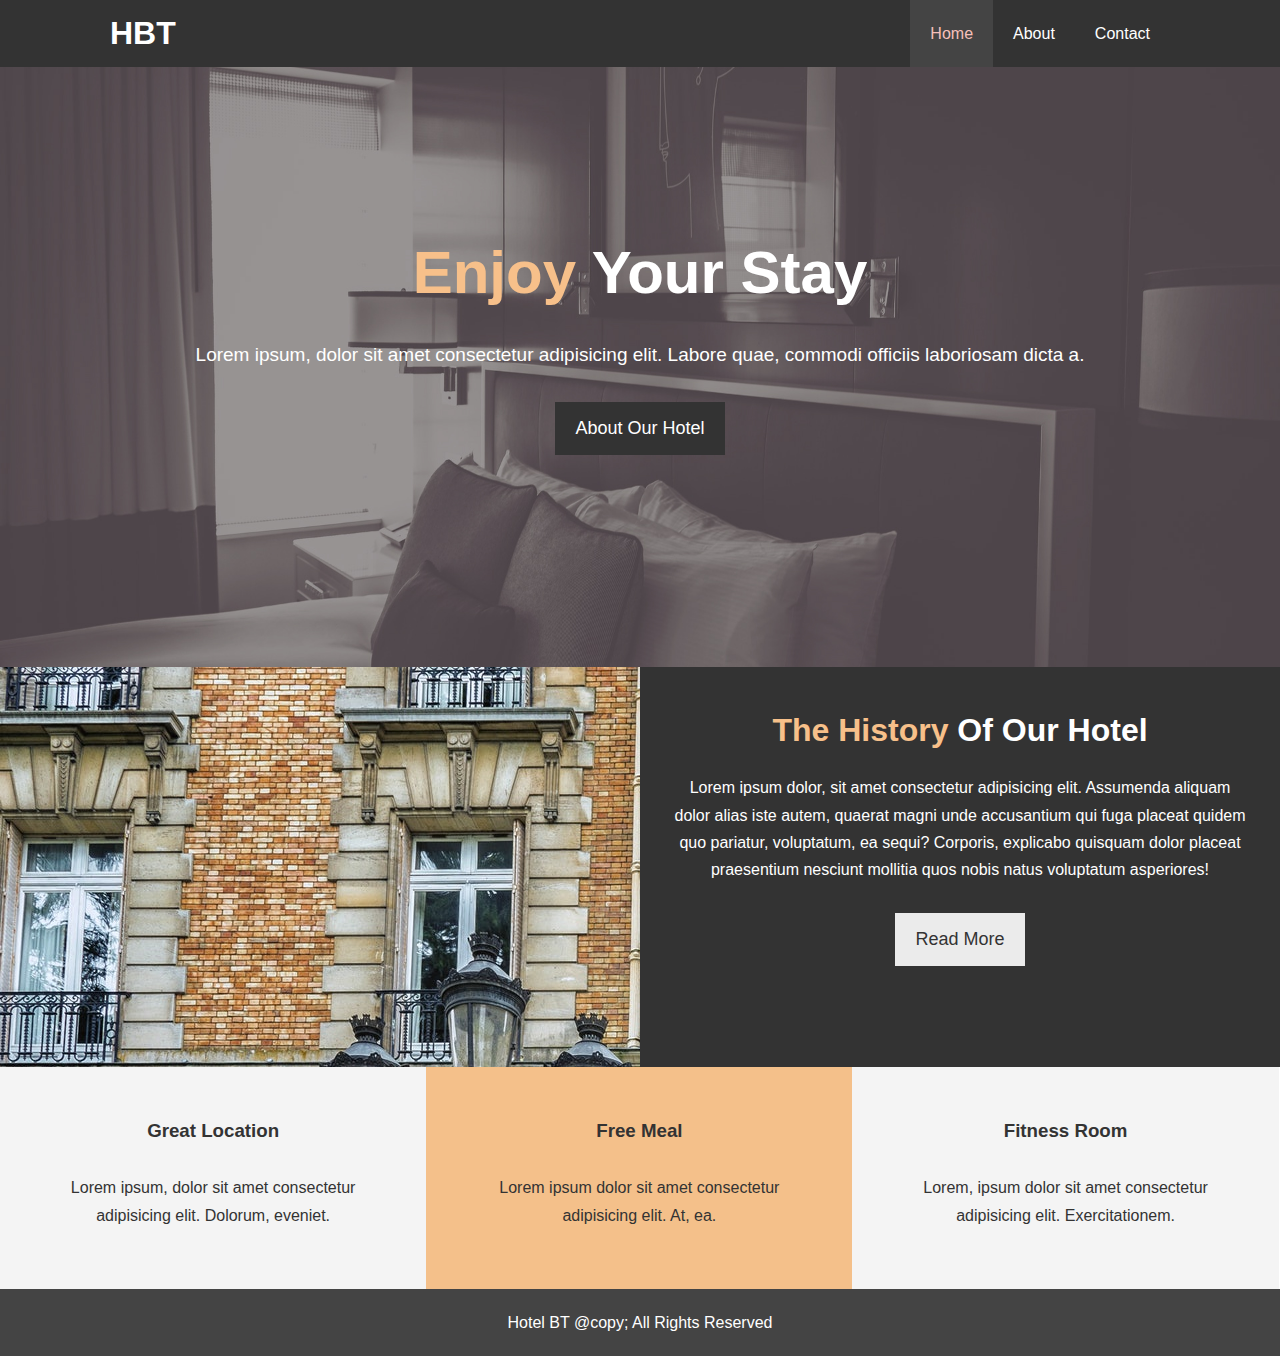
<file: Hotel Website/index.html>
<!DOCTYPE html>
<html lang="en">
<head>
    <meta charset="UTF-8">
    <meta http-equiv="X-UA-Compatible" content="IE=edge">
    <meta name="viewport" content="width=device-width, initial-scale=1.0">
    <meta name="describtion" content="Welcome to the most extraordinary hotel in Boston Massachusetts">
    <meta name="keyword" content="hotel,Esfahan hotel,Iran">
    <link rel="stylesheet" href="https://use.fontawesome.com/releases/v5.6.1/css/all.css" integrity="sha384-gfdkjb5BdAXd+lj+gudLWI+BXq4IuLW5IT+brZEZsLFm++aCMlF1V92rMkPaX4PP" crossorigin="anonymous">
    <link rel="stylesheet" href="css/style.css">
    <link rel="stylesheet" media="screen and (max-width:768px)" href="css/mobile.css">  
    <title>Hotel BT|Welcome</title>
</head>
<body>
    <header id="header">
        <nav id="navbar">
            <div class="container">
                <h1 class="logo"><a href="#">HBT</a></h1>
                <ul>
                    <li><a href="index.html" class="current">Home</a></li>
                    <li><a href="About.html">About</a></li>
                    <li><a href="Contact.html">Contact</a></li>
                </ul>
            </div>
        </nav>
        <div id="showcase">
            <div class="container">
                <div class="showcase-content">
                    <h1><span class="text-primary">Enjoy</span> Your Stay</h1>
                    <p class="lead">Lorem ipsum, dolor sit amet consectetur adipisicing elit. Labore quae, commodi officiis laboriosam dicta a.</p>
                    <a href="About.html" class="btn">About Our Hotel</a>    
                </div>
            </div>
        </div>
    </header>
    <section id="home-info" class="bg-dark">
        <div class="info-img"></div>
        <div class="info-content">
            <h1><span class="text-primary">The History </span>Of Our Hotel</h1>
            <p>Lorem ipsum dolor, sit amet consectetur adipisicing elit. Assumenda aliquam dolor alias iste autem, quaerat magni unde accusantium qui fuga placeat quidem quo pariatur, voluptatum, ea sequi? Corporis, explicabo quisquam dolor placeat praesentium nesciunt mollitia quos nobis natus voluptatum asperiores! </p>
            <a href="About.html" class="btn btn-light">Read More</a>
        </div>
    </section>
    <section id="feature">
        <div class="box bg-light">
            <i class="fas fa-hotel fa-3x"></i>
            <h3>Great Location</h3>
            <p>Lorem ipsum, dolor sit amet consectetur adipisicing elit. Dolorum, eveniet.</p>
        </div>
        <div class="box bg-primary">
            <i class="fas fa-utensils fa-3x"></i>
            <h3>Free Meal</h3>
            <p>Lorem ipsum dolor sit amet consectetur adipisicing elit. At, ea.</p>
        </div>
        <div class="box bg-light">
            <i class="fas fa-dumbbell fa-3x"></i>
            <h3>Fitness Room</h3>
            <p>Lorem, ipsum dolor sit amet consectetur adipisicing elit. Exercitationem.</p>
        </div>
    </section>
    <div class="clr"></div>
    <footer id="footer">Hotel BT @copy; All Rights Reserved</footer>
</body>
</html>
</file>
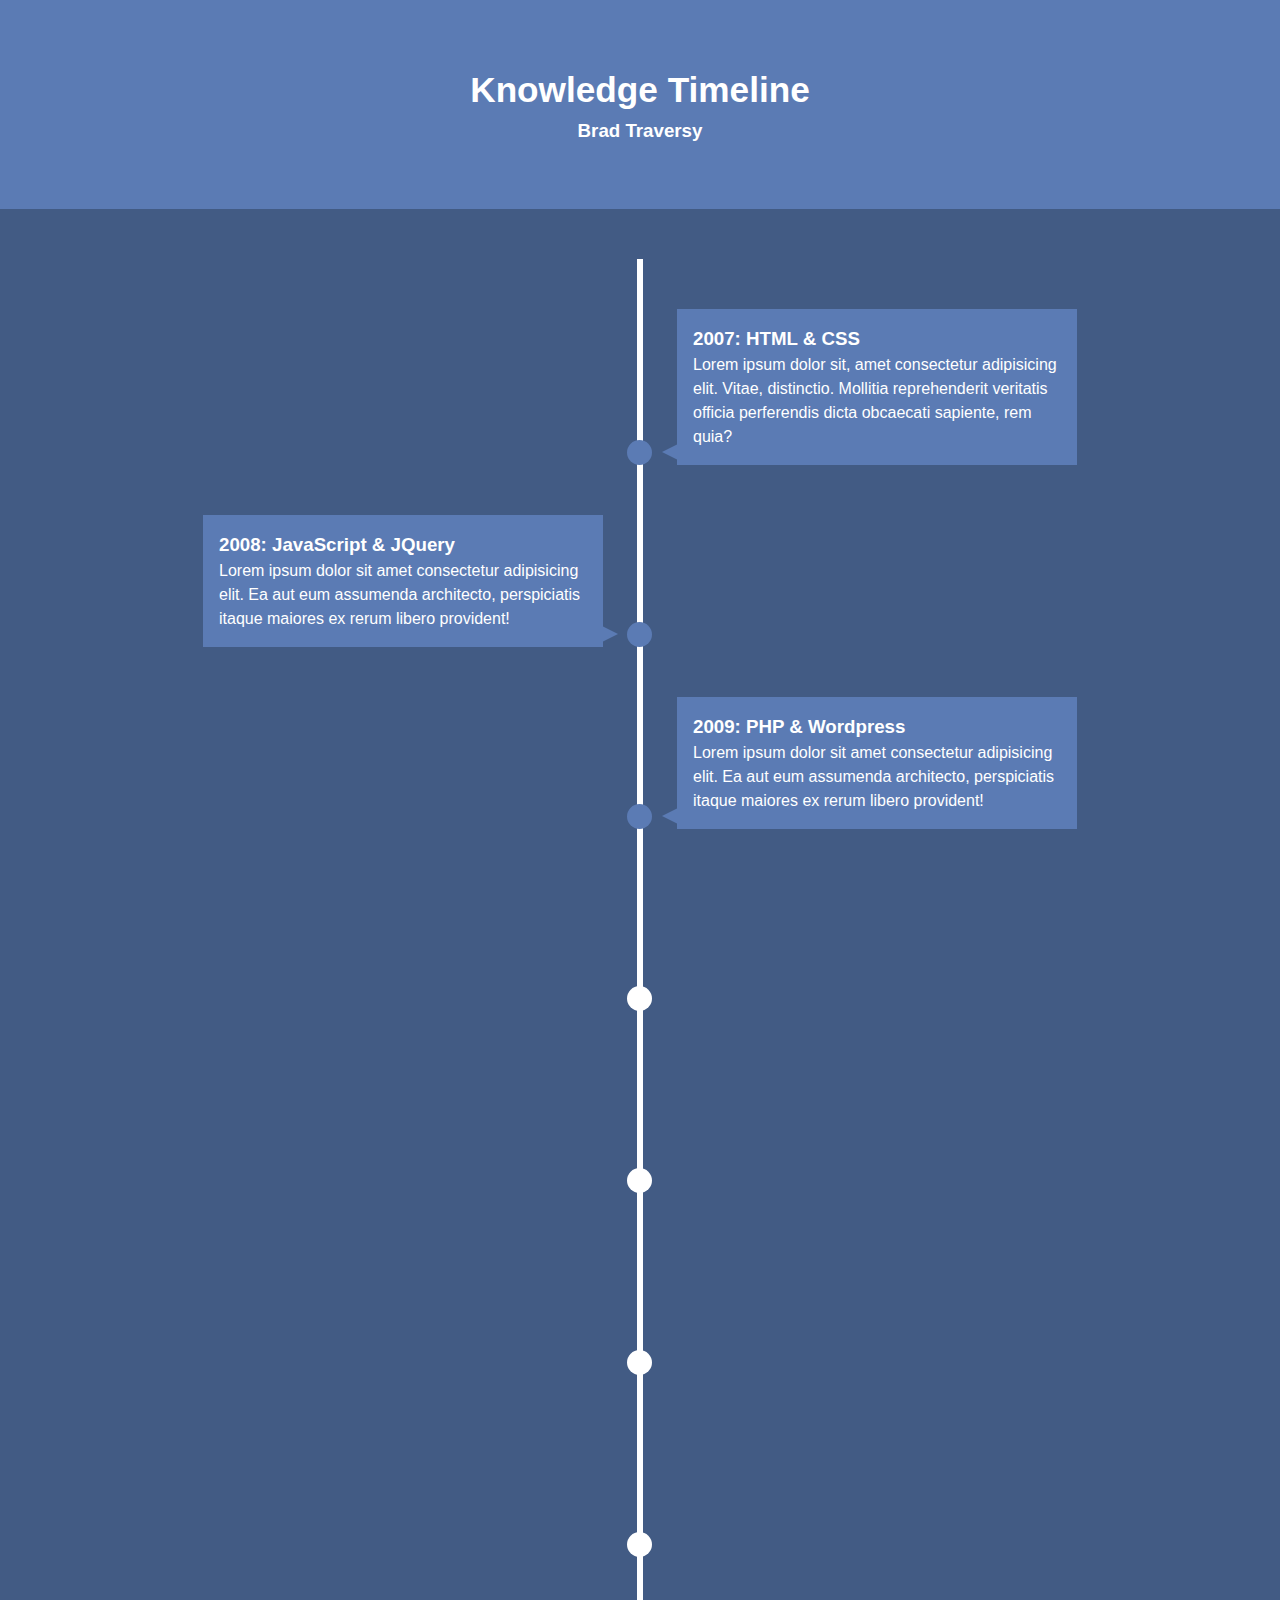
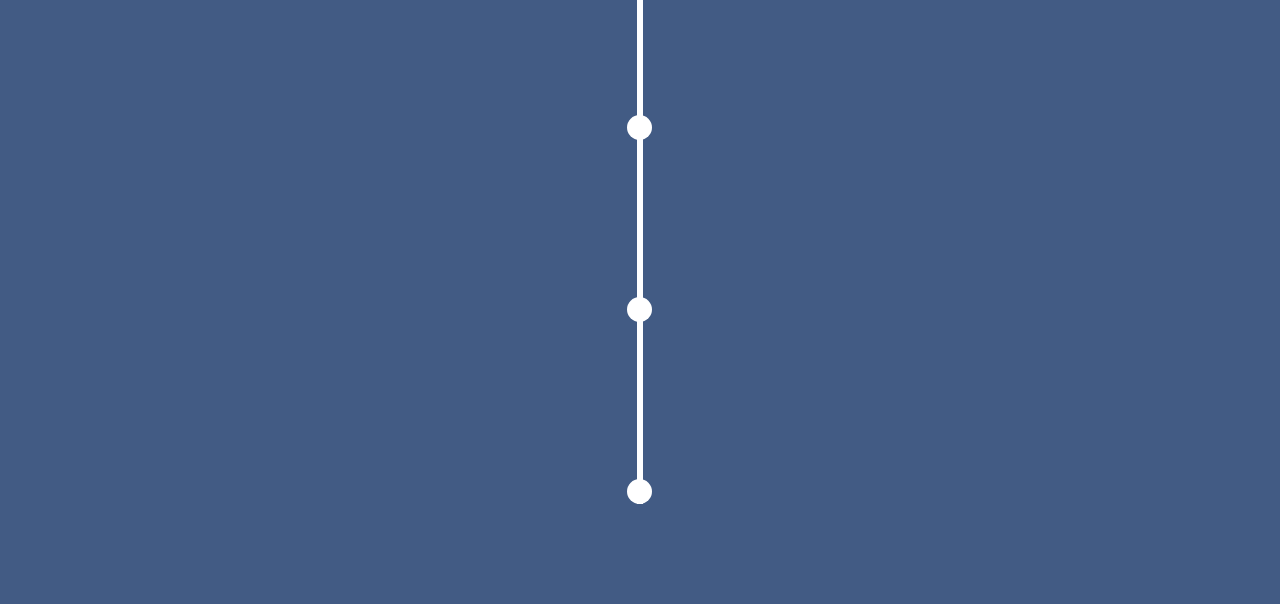
<file: Mini Project With Keyframes ,transation,etc/Knowledge Timeline/index.html>
<!DOCTYPE html>
<html lang="en">
<head>
    <meta charset="UTF-8">
    <meta http-equiv="X-UA-Compatible" content="IE=edge">
    <meta name="viewport" content="width=device-width, initial-scale=1.0">
    <link rel="stylesheet" href="styles.css">
    <link rel="stylesheet" href="https://use.fontawesome.com/releases/v5.6.3/css/all.css" integrity="sha384-UHRtZLI+pbxtHCWp1t77Bi1L4ZtiqrqD80Kn4Z8NTSRyMA2Fd33n5dQ8lWUE00s/" crossorigin="anonymous">
    <title>Knowledge Timeline</title>
</head>
<body>
    <header id="main-header">
        <div class="container">
            <h1><i class="fas fa-brain"></i> Knowledge Timeline</h1>
            <h3><i class="fas fa-user"></i> Brad Traversy</h3>
        </div>
    </header>
    <section id="timeline">
        <ul>
            <li>
                <div>
                  <h3><i class="fas fa-chevron-right"></i> 2007: HTML & CSS</h3>
                  <p>Lorem ipsum dolor sit, amet consectetur adipisicing elit. Vitae, distinctio. Mollitia reprehenderit veritatis officia perferendis dicta obcaecati sapiente, rem quia?</p>
                </div>
              </li>
            <li>
                <div>
                  <h3>
                    <i class="fas fa-chevron-right"></i> 2008: JavaScript & JQuery
                  </h3>
                  <p>
                    Lorem ipsum dolor sit amet consectetur adipisicing elit. Ea aut
                    eum assumenda architecto, perspiciatis itaque maiores ex rerum
                    libero provident!
                  </p>
                </div>
            </li>
            <li>
                <div>
                  <h3><i class="fas fa-chevron-right"></i> 2009: PHP & Wordpress</h3>
                  <p>
                    Lorem ipsum dolor sit amet consectetur adipisicing elit. Ea aut
                    eum assumenda architecto, perspiciatis itaque maiores ex rerum
                    libero provident!
                  </p>
                </div>
            </li>
            <li>
                <div>
                  <h3><i class="fas fa-chevron-right"></i> 2011: Ruby on Rails</h3>
                  <p>
                    Lorem ipsum dolor sit amet consectetur adipisicing elit. Ea aut
                    eum assumenda architecto, perspiciatis itaque maiores ex rerum
                    libero provident!
                  </p>
                </div>
            </li>
            <li>
                <div>
                  <h3><i class="fas fa-chevron-right"></i> 2012: Python</h3>
                  <p>
                    Lorem ipsum dolor sit amet consectetur adipisicing elit. Ea aut
                    eum assumenda architecto, perspiciatis itaque maiores ex rerum
                    libero provident!
                  </p>
                </div>
            </li>
            <li>
                <div>
                  <h3><i class="fas fa-chevron-right"></i> 2013: Node.js & React</h3>
                  <p>
                    Lorem ipsum dolor sit amet consectetur adipisicing elit. Ea aut
                    eum assumenda architecto, perspiciatis itaque maiores ex rerum
                    libero provident!
                  </p>
                </div>
            </li>
            <li>
                <div>
                  <h3>
                    <i class="fas fa-chevron-right"></i> 2015: Angular & React Native
                  </h3>
                  <p>
                    Lorem ipsum dolor sit amet consectetur adipisicing elit. Ea aut
                    eum assumenda architecto, perspiciatis itaque maiores ex rerum
                    libero provident!
                  </p>
                </div>
            </li>
            <li>
                <div>
                  <h3><i class="fas fa-chevron-right"></i> 2016: Vue.js</h3>
                  <p>
                    Lorem ipsum dolor sit amet consectetur adipisicing elit. Ea aut
                    eum assumenda architecto, perspiciatis itaque maiores ex rerum
                    libero provident!
                  </p>
                </div>
            </li>
            <li>
                <div>
                  <h3><i class="fas fa-chevron-right"></i> 2017: GraphQl & Apollo</h3>
                  <p>
                    Lorem ipsum dolor sit amet consectetur adipisicing elit. Ea aut
                    eum assumenda architecto, perspiciatis itaque maiores ex rerum
                    libero provident!
                  </p>
                </div>
            </li>
            <li>
                <div>
                  <h3><i class="fas fa-chevron-right"></i> 2018: Machine Learning</h3>
                  <p>
                    Lorem ipsum dolor sit amet consectetur adipisicing elit. Ea aut
                    eum assumenda architecto, perspiciatis itaque maiores ex rerum
                    libero provident!
                  </p>
                </div>
            </li>
        </ul>
    </section>
    <script src="main.js"></script>
</body>
</html>
</file>
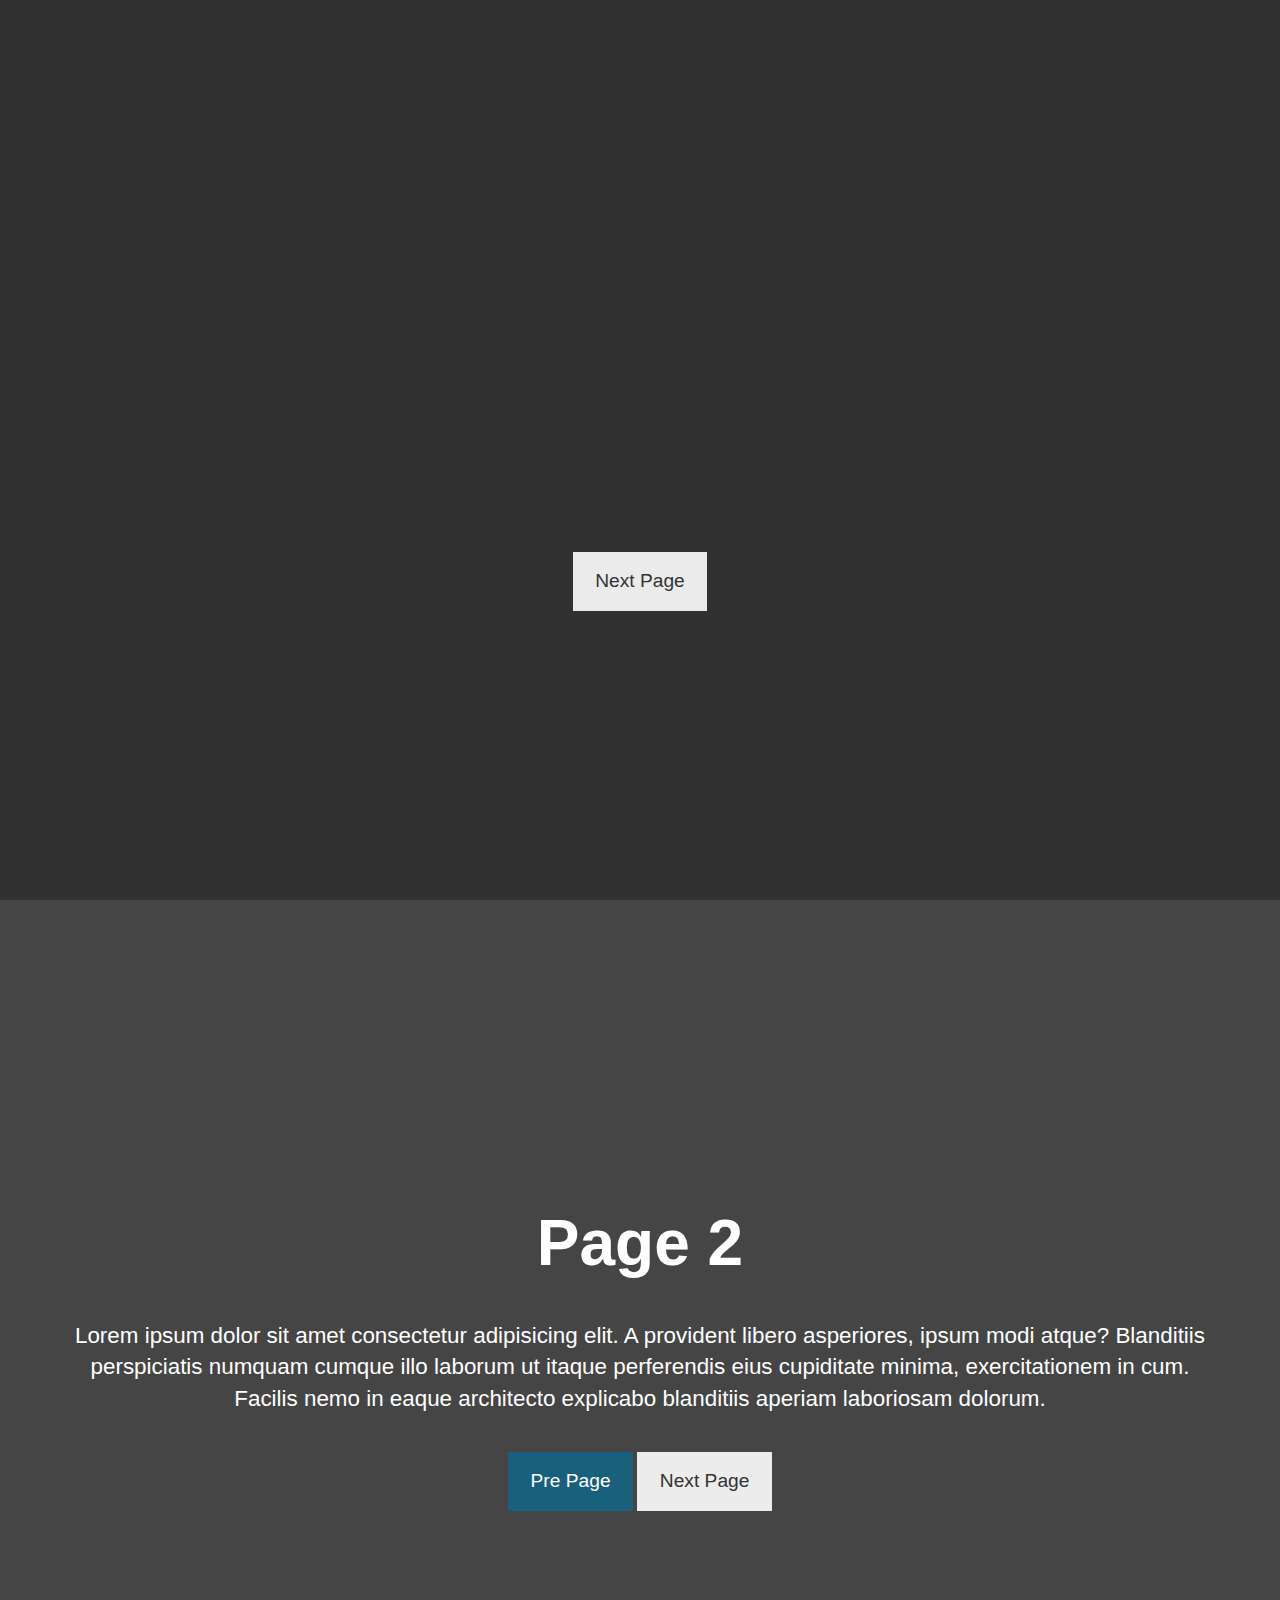
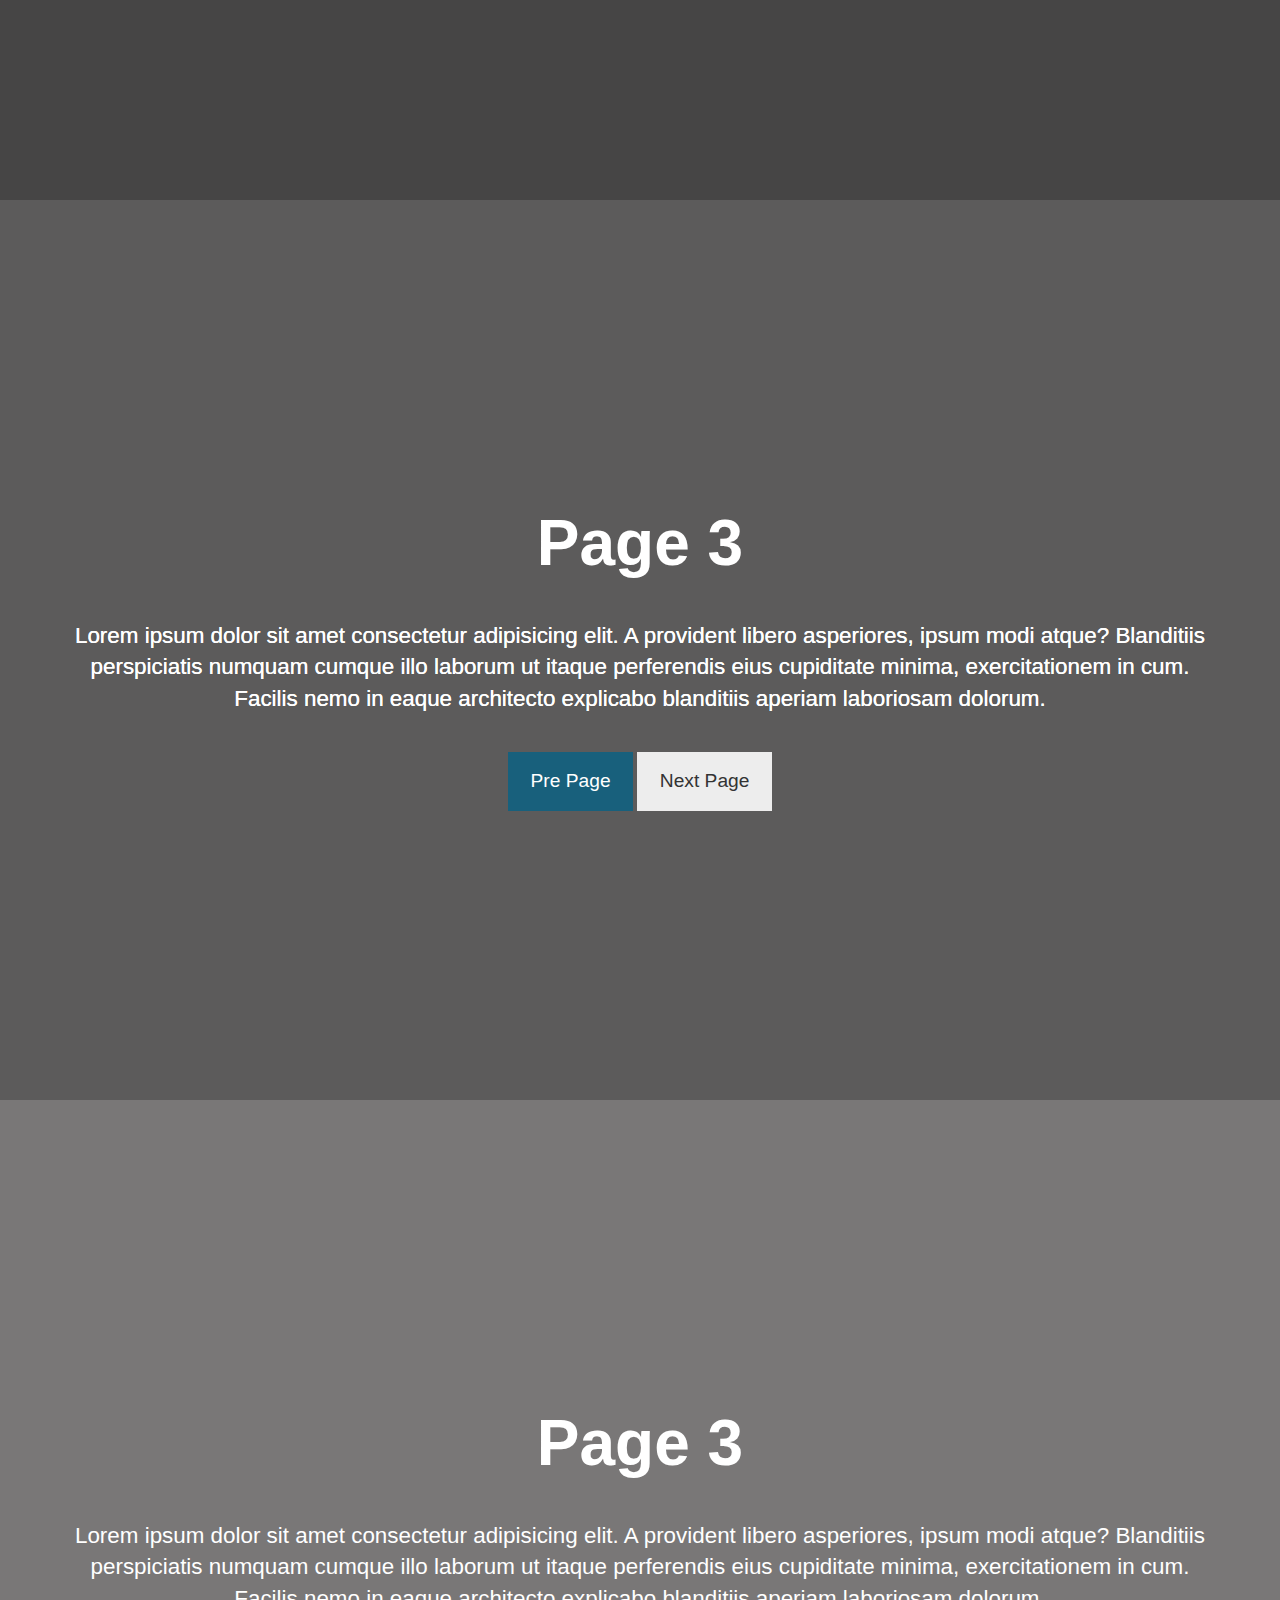
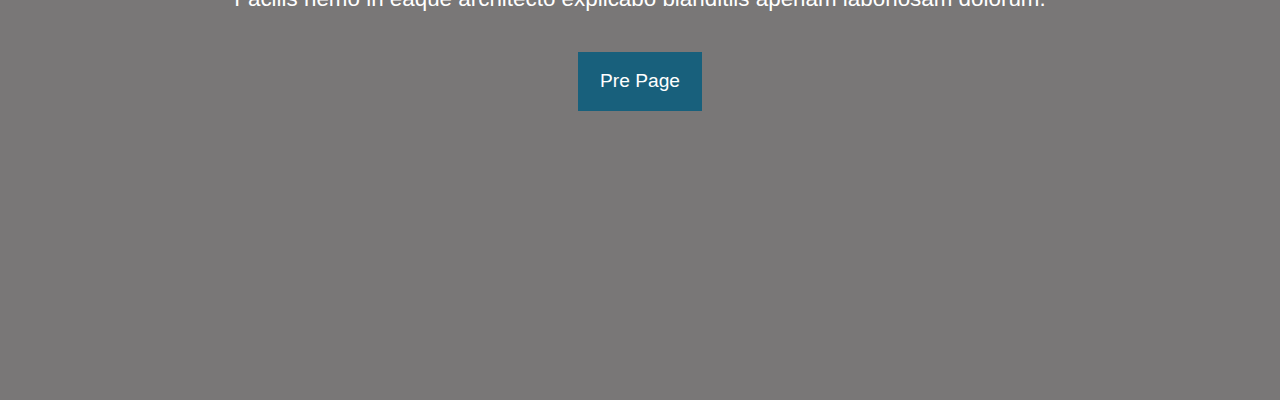
<file: Mini Project With Keyframes ,transation,etc/Presentation Website/index.html>
<!DOCTYPE html>
<html lang="en">
<head>
    <meta charset="UTF-8">
    <meta http-equiv="X-UA-Compatible" content="IE=edge">
    <meta name="viewport" content="width=device-width, initial-scale=1.0">
    <link rel="stylesheet" href="https://use.fontawesome.com/releases/v5.6.3/css/all.css" integrity="sha384-UHRtZLI+pbxtHCWp1t77Bi1L4ZtiqrqD80Kn4Z8NTSRyMA2Fd33n5dQ8lWUE00s/" crossorigin="anonymous">
    <link rel="stylesheet" href="styles.css">
    <title>Presentation Website</title>
</head>
<body>
    <Section id="page-1" class="page">
        <h1>Welcome To Presetation</h1>
        <p>Lorem ipsum dolor sit amet consectetur adipisicing elit. A provident libero asperiores, ipsum modi atque? Blanditiis perspiciatis numquam cumque illo laborum ut itaque perferendis eius cupiditate minima, exercitationem in cum. Facilis nemo in eaque architecto explicabo blanditiis aperiam laboriosam dolorum.</p>
        <div>
            <a href="#page-2" class="btn">
                Next Page <i class="fas fa-arrow-circle-down"></i>
            </a>
        </div>
    </Section>
    <Section id="page-2" class="page">
        <h1>Page 2</h1>
        <p>Lorem ipsum dolor sit amet consectetur adipisicing elit. A provident libero asperiores, ipsum modi atque? Blanditiis perspiciatis numquam cumque illo laborum ut itaque perferendis eius cupiditate minima, exercitationem in cum. Facilis nemo in eaque architecto explicabo blanditiis aperiam laboriosam dolorum.</p>
        <div>
            <a href="#page-1" class="btn btn-primary">
                Pre Page <i class="fas fa-arrow-circle-up"></i>
            </a>
            <a href="#page-3" class="btn ">
                Next Page <i class="fas fa-arrow-circle-down"></i>
            </a>
        </div>
    </Section>
    <Section id="page-3" class="page">
        <h1>Page 3</h1>
        <p>Lorem ipsum dolor sit amet consectetur adipisicing elit. A provident libero asperiores, ipsum modi atque? Blanditiis perspiciatis numquam cumque illo laborum ut itaque perferendis eius cupiditate minima, exercitationem in cum. Facilis nemo in eaque architecto explicabo blanditiis aperiam laboriosam dolorum.</p>
        <div>
            <a href="#page-2" class="btn btn-primary">
                Pre Page <i class="fas fa-arrow-circle-up"></i>
            </a>
            <a href="#page-4" class="btn">
                Next Page <i class="fas fa-arrow-circle-down"></i>
            </a>
        </div>
    </Section>
    <Section id="page-4" class="page">
        <h1>Page 3</h1>
        <p>Lorem ipsum dolor sit amet consectetur adipisicing elit. A provident libero asperiores, ipsum modi atque? Blanditiis perspiciatis numquam cumque illo laborum ut itaque perferendis eius cupiditate minima, exercitationem in cum. Facilis nemo in eaque architecto explicabo blanditiis aperiam laboriosam dolorum.</p>
        <div>
            <a href="#page-3" class="btn btn-primary">
                Pre Page <i class="fas fa-arrow-circle-up"></i>
            </a>
            
        </div>
    </Section>
    <script src="https://code.jquery.com/jquery-3.6.0.min.js" integrity="sha256-/xUj+3OJU5yExlq6GSYGSHk7tPXikynS7ogEvDej/m4=" crossorigin="anonymous"></script>
    <script>
        // Smooth Scrolling
        $('.btn').on('click', function(event) {
            if (this.hash !== '') {
            event.preventDefault();
            const hash = this.hash;
            $('html, body').animate(
                {
                scrollTop: $(hash).offset().top
                },
                800
            );
            }
        });
    </script>
</body>
</html>
</file>
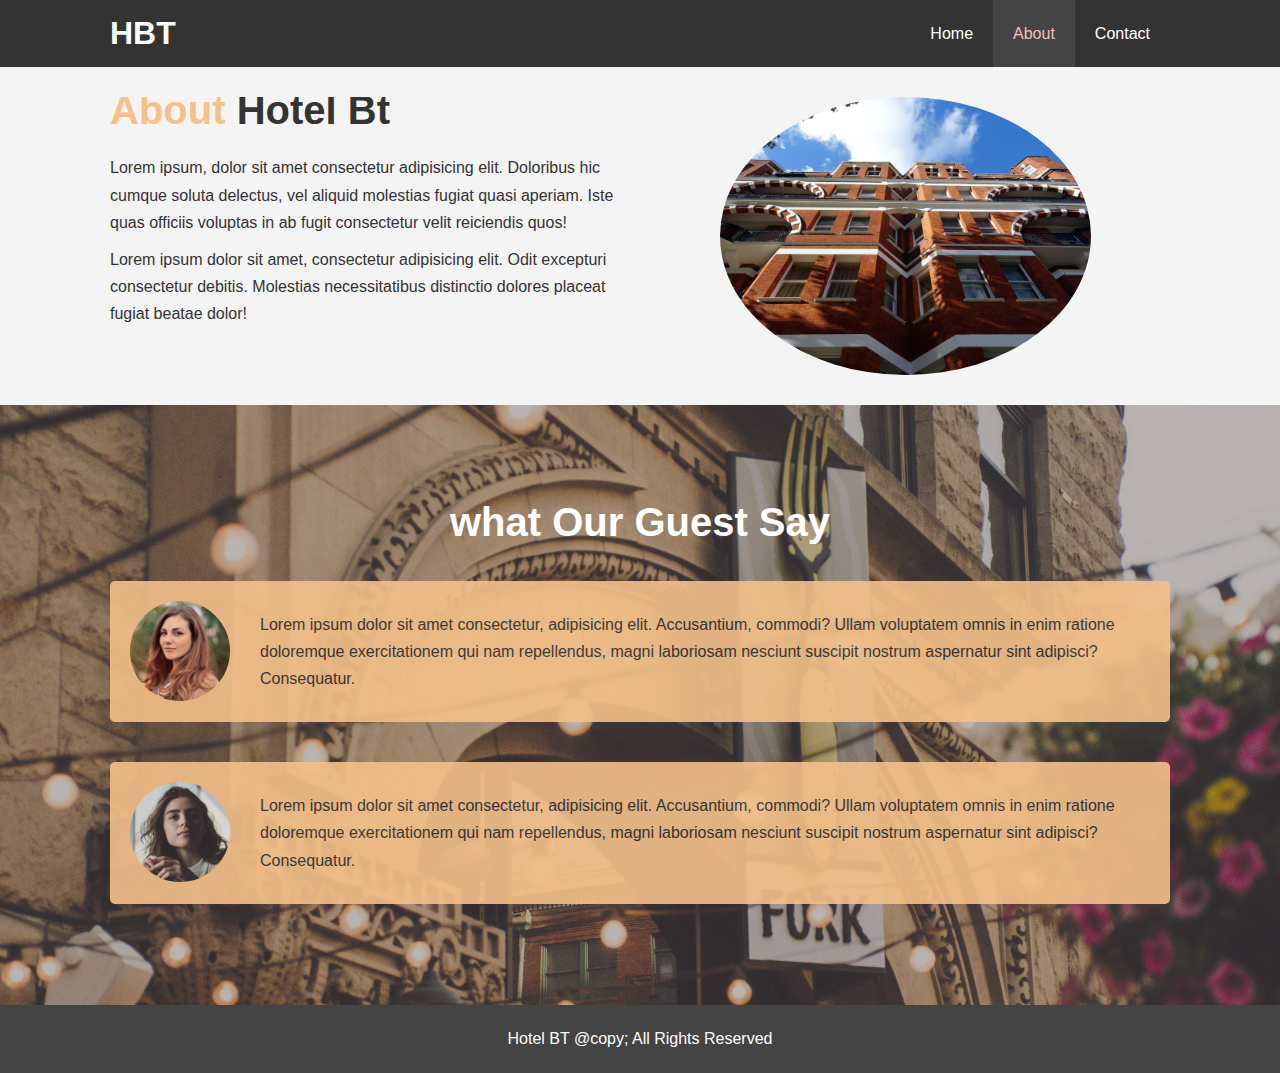
<file: Hotel Website/About.html>
<!DOCTYPE html>
<html lang="en">
<head>
    <meta charset="UTF-8">
    <meta http-equiv="X-UA-Compatible" content="IE=edge">
    <meta name="viewport" content="width=device-width, initial-scale=1.0">
    <meta name="describtion" content="Welcome to the most extraordinary hotel in Boston Massachusetts">
    <meta name="keyword" content="hotel,Esfahan hotel,Iran">
    <link rel="stylesheet" href="css/style.css">
    <link rel="stylesheet" media="screen and (max-width:768px)" href="css/mobile.css"> 
    <title>Hotel BT|About</title>
</head>
<body>
    <header id="header">
        <nav id="navbar">
            <div class="container">
                <h1 class="Logo"><a href="#">HBT</a></h1>
                <ul>
                    <li><a href="index.html" >Home</a></li>
                    <li><a href="About.html" class="current">About</a></li>
                    <li><a href="Contact.html">Contact</a></li>
                </ul>
            </div>
        </nav>
        <section id="about-info" class="bg-light py-3">
            <div class="container">
                <div class="info-left">
                    <h1 class="l-heading"><span class="text-primary">About</span> Hotel Bt</h1>
                    <p>Lorem ipsum, dolor sit amet consectetur adipisicing elit. Doloribus hic cumque soluta delectus, vel aliquid molestias fugiat quasi aperiam. Iste quas officiis voluptas in ab fugit consectetur velit reiciendis quos!</p>
                    <p>Lorem ipsum dolor sit amet, consectetur adipisicing elit. Odit excepturi consectetur debitis. Molestias necessitatibus distinctio dolores placeat fugiat beatae dolor!</p>

                </div>
                <div class="info-right">
                    <img src="./images/photo-2.jpg" alt="">
                </div>
            </div>
        </section>
        <section id="testimonials" class="py-3">
            <div class="container">
                <h2 class="l-heading">what Our Guest Say</h2>
                <div class="testimonial bg-primary">
                    <img src="./images/person-1.jpg" alt="zahra">
                    <p>Lorem ipsum dolor sit amet consectetur, adipisicing elit. Accusantium, commodi? Ullam voluptatem omnis in enim ratione doloremque exercitationem qui nam repellendus, magni laboriosam nesciunt suscipit nostrum aspernatur sint adipisci? Consequatur.</p>
                </div>
                <div class="testimonial bg-primary">
                    <img src="./images/person-2.jpg" alt="fateme">
                    <p>Lorem ipsum dolor sit amet consectetur, adipisicing elit. Accusantium, commodi? Ullam voluptatem omnis in enim ratione doloremque exercitationem qui nam repellendus, magni laboriosam nesciunt suscipit nostrum aspernatur sint adipisci? Consequatur.</p>
                </div>
            </div>
        </section>
    <footer id="footer">Hotel BT @copy; All Rights Reserved</footer>
</body>
</html>
</file>
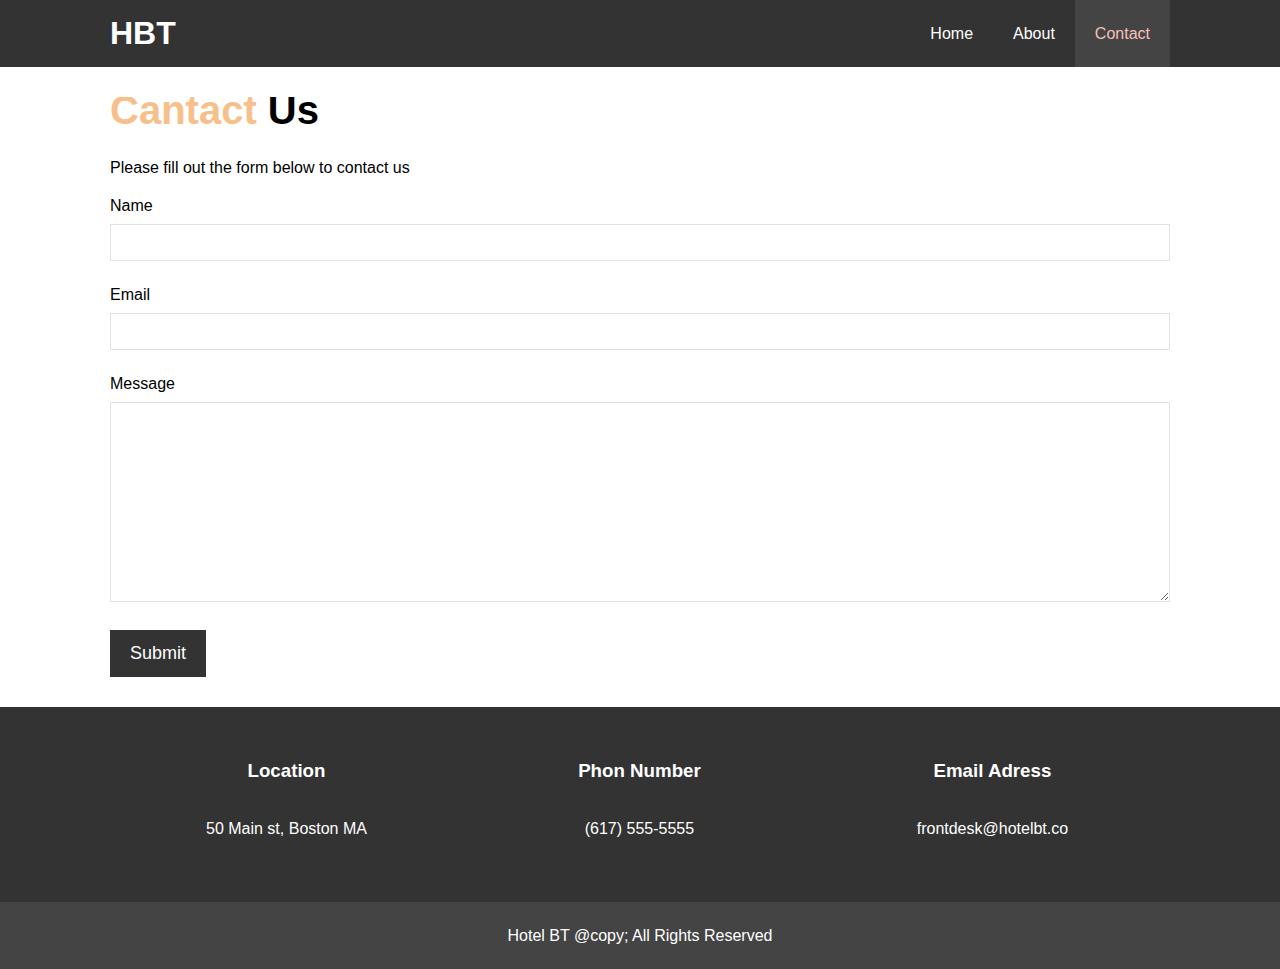
<file: Hotel Website/Contact.html>
<!DOCTYPE html>
<html lang="en">
<head>
    <meta charset="UTF-8">
    <meta http-equiv="X-UA-Compatible" content="IE=edge">
    <meta name="viewport" content="width=device-width, initial-scale=1.0">
    <meta name="describtion" content="Welcome to the most extraordinary hotel in Boston Massachusetts">
    <meta name="keyword" content="hotel,Esfahan hotel,Iran">
    <link rel="stylesheet" href="https://use.fontawesome.com/releases/v5.6.1/css/all.css" integrity="sha384-gfdkjb5BdAXd+lj+gudLWI+BXq4IuLW5IT+brZEZsLFm++aCMlF1V92rMkPaX4PP" crossorigin="anonymous">
    <link rel="stylesheet" href="css/style.css"> 
    <link rel="stylesheet" media="screen and (max-width:768px)" href="css/mobile.css"> 
    <title>Hotel BT|Cantact</title>
</head>
<body>
    <header id="header">
        <nav id="navbar">
            <div class="container">
                <h1 class="Logo"><a href="#">HBT</a></h1>
                <ul>
                    <li><a href="index.html" >Home</a></li>
                    <li><a href="About.html" >About</a></li>
                    <li><a href="Contact.html" class="current">Contact</a></li>
                </ul>
            </div>
        </nav>
    </header>
    <section id="cantact-form" class="py-3">
        <div class="container">
            <h1 class="l-heading"><span class="text-primary">Cantact </span>Us</h1>
            <p>Please fill out the form below to contact us</p>
            <form action="process.php">
                <div class="form-group">
                  <label for="name">Name</label>
                  <input type="text" name="name" id="name">
                </div>
                <div class="form-group">
                  <label for="email">Email</label>
                  <input type="email" name="email" id="email">
                </div>
                <div class="form-group">
                  <label for="message">Message</label>
                  <textarea name="message" id="message"></textarea>
                </div>
                <button type="submit" class="btn">Submit</button>
              </form>
        </div>
    </section>  
    <section id="cantact-info" class="bg-dark">
        <div class="container">
            <div class="box ">
                <i class="fas fa-hotel fa-3x"></i>
                <h3>Location</h3>
                <p>50 Main st, Boston MA</p>
            </div>
            <div class="box ">
                <i class="fas fa-phone fa-3x"></i>
                <h3>Phon Number</h3>
                <p>(617) 555-5555</p>
            </div>
            <div class="box ">
                <i class="fas fa-envelope  fa-3x"></i>
                <h3>Email Adress</h3>
                <p>frontdesk@hotelbt.co</p>
        </div>
    </div>
    </section>  
    <footer id="footer">Hotel BT @copy; All Rights Reserved</footer>
</body>
</html>
</file>
<file: Hotel Website/css/mobile.css>
#navbar h1{
    float: none;
    text-align: center;
}
#navbar ul,#navbar ul li{
    float: none;
}
#navbar ul li a{
    padding: 5px;
    border-bottom: 1px #444 dashed;
}
#showcase{
    height: 100%;
}
#showcase .showcase-content{
    padding-top: 70px;
    padding-bottom: 30px;
}
#home-info{
    height: 500px;
}
#home-info .info-img{
    display: none;
}
#home-info .info-content{
    float: none;
    width: 100%;
    
}
.box{
    float: none;
    width: 100%;
}
#about-info .info-right{
    float: none;
    width: 100%;
    margin-top: 30px;
}
#about-info .info-left{
    float: none;
    width: 100%;
}
.l-heading{
    text-align: center;
}
#testimonials{
    height: 100%;
}

#contact-info .box {
    border-bottom: #444 dotted 1px;
}
</file>
<file: Mini Project With Keyframes ,transation,etc/Knowledge Timeline/styles.css>
:root {
    --primary-color: #425b84;
    --secondary-color: #5b7bb4;
    --max-width: 1100px;
}
*{
    margin: 0;
    padding: 0;
    box-sizing: border-box;
}
body{
    font: normal 1rem/1.5 'Arial', sans-serif;
    background: var(--primary-color);
    color:#fff;
    overflow-x:hidden;
    padding-bottom:50px;
}
#main-header{
    background: var(--secondary-color);
    padding: 4rem 0;
}
.container{
    max-width: var(--max-width);
    text-align: center;
    margin: 0 auto;
}
h1{
    font-size: 2.2rem;
}
#timeline ul{
    background: var(--primary-color);
    padding: 50px 0;
}
#timeline ul li {
    list-style: none;
    position: relative;
    width: 6px;
    margin: 0 auto;
    padding-top: 50px;
    background: #fff;
}
#timeline ul li div{
    position: relative;
    bottom: 0;
    width: 400px;
    padding: 1rem;
    background: var(--secondary-color);
    transition: all 0.4s ease-in-out;
    visibility: hidden;
    opacity: 0;
}
#timeline ul li:nth-child(odd) div{
    transform: translate(200px,0);
    left: 40px;
}
#timeline ul li:nth-child(even) div{
    transform: translate(-200px,0);
    left: -434px;
}
#timeline ul li::after{
    content: '';
    position: absolute;
    left: -10px ;
    bottom: 0;
    width: 25px;
    height: 25px;
    border-radius: 50%;
    background: #fff;
}
#timeline ul li div::before{
    content: '';
    position: absolute;
    width: 0;
    height: 0;
    bottom: 5px;
    border-style: solid;
}
#timeline ul li:nth-child(odd) div::before{
    left: -15px;
    border-width: 8px 16px 8px 0;
    border-color: transparent var(--secondary-color) transparent transparent;
}
#timeline ul li:nth-child(even) div::before{
    right: -15px;
    border-width: 8px 0px 8px 16px;
    border-color: transparent transparent transparent var(--secondary-color);
}#timeline ul li.show div{
    visibility: visible;
    opacity: 1;
    transform: none;
}
#timeline ul li.show::after{
    background-color: var(--secondary-color);
}
@media (max-width:900px){
    #timeline ul li div{
        width: 250px;
    }
    #timeline ul li:nth-child(even) div{
        left:-282px
    }
}
@media (max-width:600px){
    #timeline ul li {
        margin-left: 20px;
    }
    #timeline ul li div{
        width: calc(100vw - 90px);
    }
    #timeline ul li:nth-child(even) div{
        left:40px
    }
    #timeline ul li:nth-child(even) div::before{
        left: -15px;
        border-width: 8px 16px 8px 0;
        border-color: transparent var(--secondary-color) transparent transparent;
    }
}
</file>
<file: Hotel Website/css/style.css>
/* Reset*/
*{
    box-sizing: border-box;
    margin: 0;
    padding: 0;
}
body{
    font-family: Verdana, Geneva, Tahoma, sans-serif;
    line-height: 1.7em;
}
a{
    text-decoration: none;
    color: #333;
}
h1,h2,h3{
    padding-bottom: 20px;
}
p{
    margin: 10px 0;
}
.container{
    max-width: 1100px;
    margin: auto;
    padding: 0 20px;
    overflow: auto;
}
.bg-dark{
    background: #333;
    color: #fff;
}
.bg-light{
    background: #f4f4f4f4;
    color: #333;
}
.bg-primary{
    background: #f4c08a;
    color: #333;
}
.text-primary{
    color: #f7c08a;
}
.lead{
    font-size: 19px;
}
.btn{
    display: inline-block;
    font-size: 18px;
    color: #fff;
    background: #333;
    padding: 13px 20px;
    border: none;
    cursor: pointer;
}
.btn-light{
    background: #f4f4f4f4;
    color: #333;    
}
.btn:hover{
    background: #f7c08a;
    color: #333;
}
.clr{
    clear: both;
}
/*padding*/
.py-1{ padding: 10px;}
.py-2{ padding: 20px;}
.py-3{ padding: 30px;}

/*larg heading*/
.l-heading{
    font-size: 40px;
}
#navbar{
    background-color: #333;
    color: #fff;
    overflow: auto;
}
#navbar a{
    color: #fff;
}
#navbar h1{
    float: left;
    padding-top: 20px;
}
#navbar ul{
    list-style: none;
    float: right;
}
#navbar ul li{
    float: left;
}
#navbar ul li a{
    display: block;
    padding: 20px;
    text-align: center;
}
#navbar ul li a:hover , #navbar .current {
    background-color: #444;
    color: #f7c0ba;

}
#showcase {
    background: url(../images/showcase.jpg) no-repeat center center/cover;
    height: 600px;
}
#showcase .showcase-content{
    color: #fff;
    text-align: center;
    padding-top: 170px;
}
#showcase .showcase-content h1{
    font-size: 60px;
    line-height: 1.2em;
}
#showcase .showcase-content p{
    padding-bottom: 20px;
    line-height: 1.7em;
}
#home-info{
    height: 400px;
}
#home-info .info-img{
    background: url('../images/photo-1.jpg') no-repeat;
    min-height: 100%;
    float: left;
    width: 50%;
}
#home-info .info-content{
    float: right;
    width: 50%;
    padding: 50px 30px;
    height: 100%;
    text-align: center;  
    overflow: hidden;  
}
#home-info .info-content p{
    padding-bottom: 20px;
}
/* feature*/
.box{
    float: left;
    padding: 50px;
    width: 33.3%;
    text-align: center;
}
.box i{
    margin-bottom: 10px;
}
/* About page*/
#about-info .info-right{
    float: right;
    width: 50%;
    min-height: 100%;
}
#about-info .info-right img{
    display: block;
    margin: auto;
    width: 70%;
    border-radius: 50%;
}
#about-info .info-left{
    float: left;
    width: 50%;
}
#testimonials{
    background: url(../images/test-bg.jpg) no-repeat center center/cover;
    height: 600px;
    padding-top: 100px;
}
#testimonials h2{
    color: #fff;
    text-align: center;
    padding-bottom: 40px;
    line-height: 2.2rem;
}
#testimonials .testimonial{
    padding: 20px;
    margin-bottom: 40px;
    opacity: 0.9;
    border-radius: 5px;
}
#testimonials .testimonial img{
    width: 100px;
    float: left;
    margin-right: 30px;
    border-radius: 50%;
}
/*Cantact form*/
#cantact-form .form-group{
    margin-bottom: 20px;
}

#cantact-form .form-group label{
    display: block;
    margin-bottom: 5px;
}

#cantact-form .form-group input,
#cantact-form .form-group textarea{
    width: 100%;
    border: 1px solid #dddd;
    padding: 10px;
}
#cantact-form .form-group textarea{
    height: 200px;
}
#cantact-form .form-group input:focus,
#cantact-form .form-group textarea:focus{
    outline: none;
    border-color: #f7c08a;
}
#footer{
    background: #444;
    text-align: center;
    padding: 20px;
    color: #fff;
}
</file>
<file: Mini Project With Keyframes ,transation,etc/Presentation Website/styles.css>
:root{
    --color-page-1:rgb(49, 49, 49);
    --color-page-2:rgb(70, 69, 69);
    --color-page-3:rgb(92, 91, 91);
    --color-page-4:rgb(121, 119, 119);
    --animate-speed:3s;
}
body{
    font-family: Arial, Helvetica, sans-serif;
    line-height: 1.4;
    margin: 0;
    padding: 0;
    color:#fff;
    overflow: hidden;
}
#page-1{ background: var(--color-page-1);}
#page-2{ background: var(--color-page-2);}
#page-3{ background: var(--color-page-3);}
#page-4{ background: var(--color-page-4);}

.page{
    display: flex;
    flex-direction: column;
    align-items: center;
    justify-content: center;
    text-align: center;
    padding: 0 4rem;
    height: 100vh;
}
.page h1{
    font-size: 4rem;
    line-height: 1.2;
    margin: 1rem;
}
.page p{
    font-size: 1.4rem;
}
.btn{
    display: inline-block;
    padding: 1rem 1.4rem;
    color:#333;
    background: #f4f4f4f4;
    text-decoration: none;
    border: none;
    margin-top: 1rem;
    font-size: 1.2rem;
    transition: all 0.4s ease-in-out;
}
.btn:hover,.btn-primary{
    background: #18607c;
    color: #fff;
}
.btn-primary:hover{
    background: #f4f4f4f4;
    color: #333;
}
/*Page Animation*/
#page-1 h1 {
    transform: translateY(-1200px);
    animation: heading var(--animate-speed) forwards ease-in;
}
  
#page-1 p {
    transform: translateY(1800px);
    animation: heading var(--animate-speed) forwards ease-in 1s;
}
  
/* Keyframes */
@keyframes heading {
    to {
    transform: translateY(0);
    }
}

/*@keyframes text {
    to {
    transform: translateX(0);
    }
}*/
</file>
